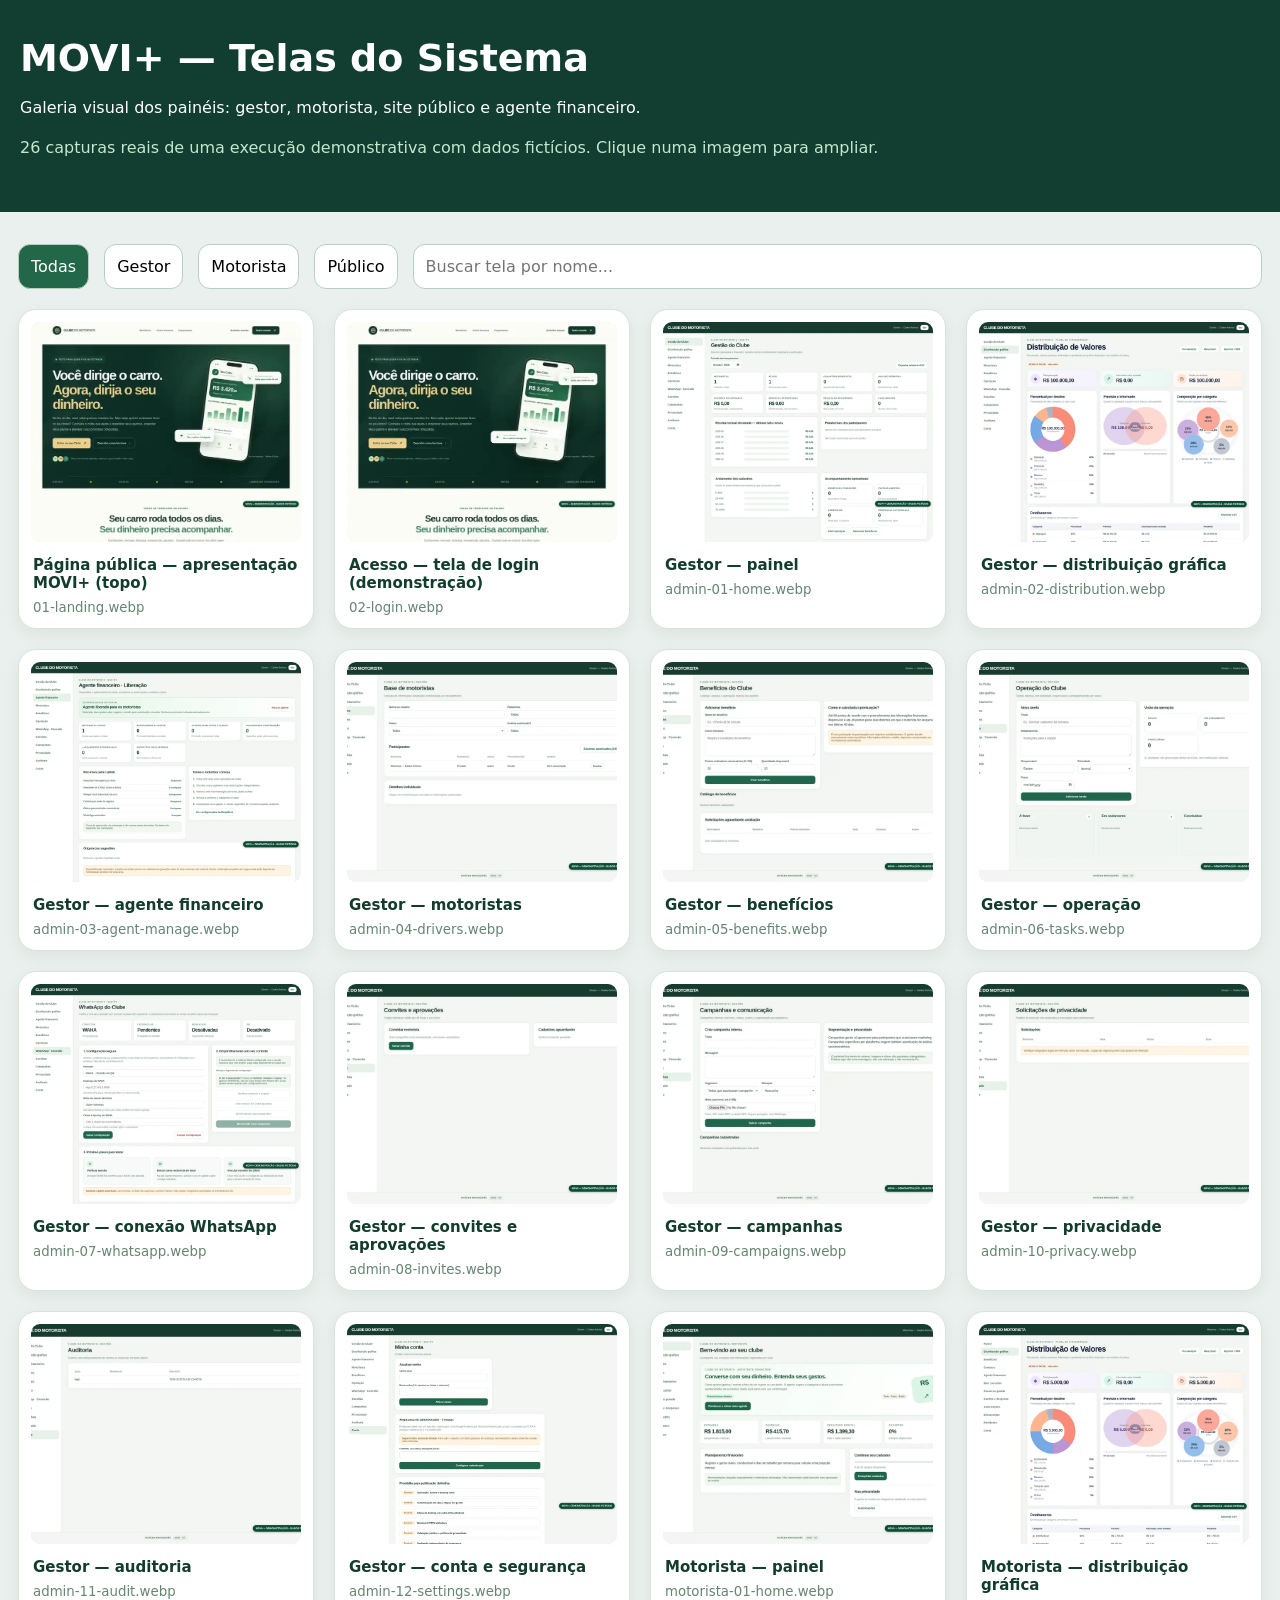
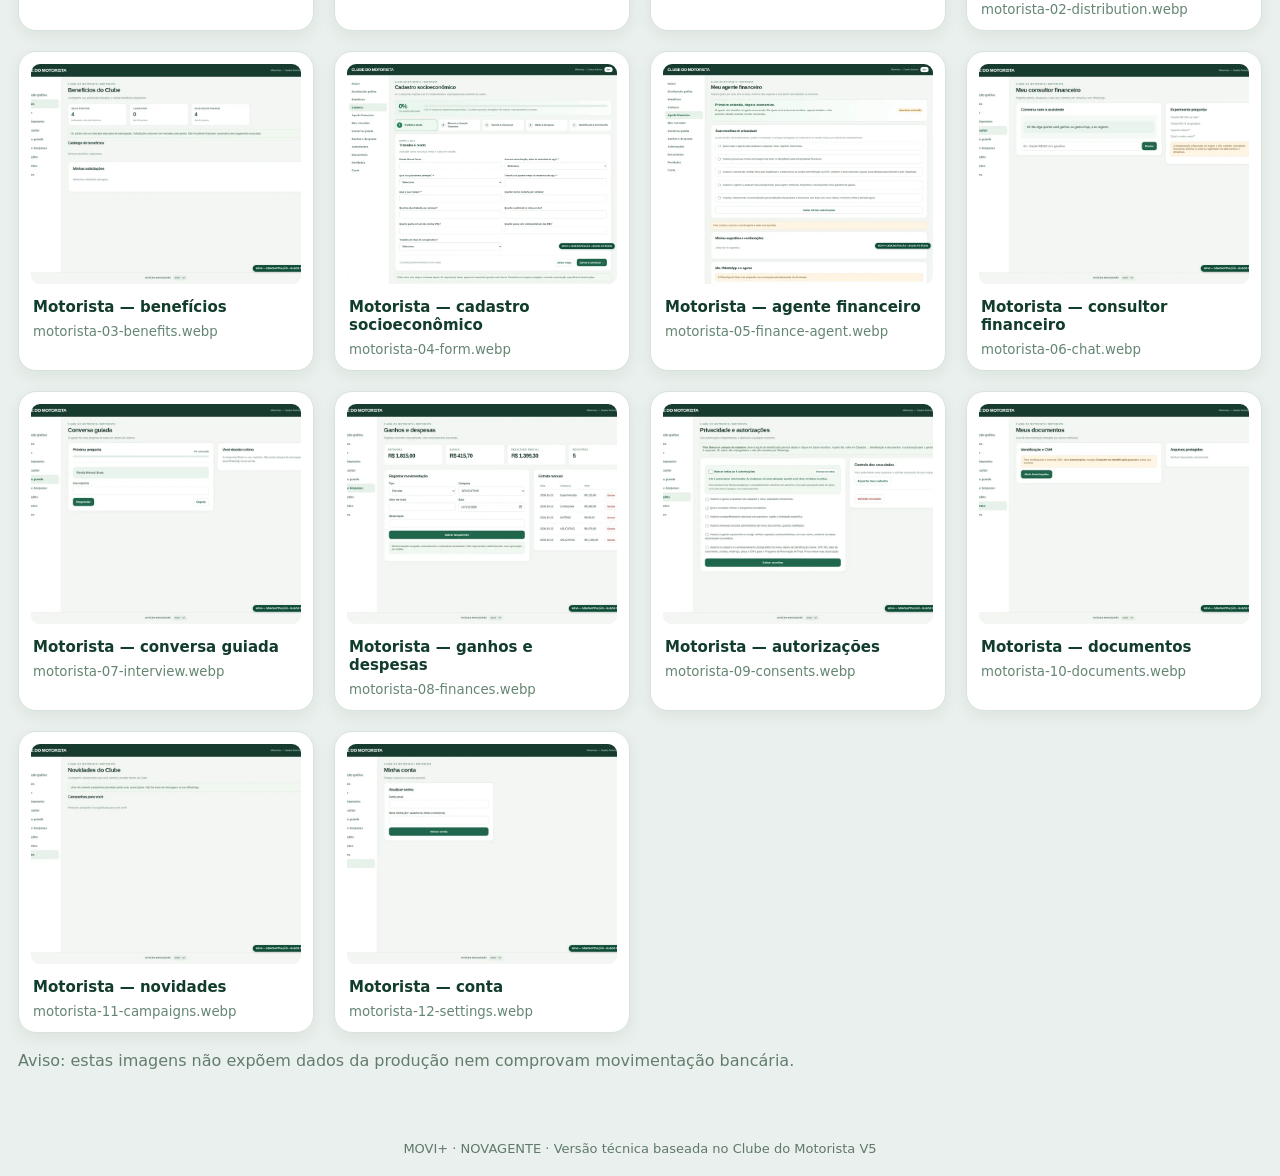
<file: docs/prints/GALERIA.html>
<!doctype html><html lang="pt-BR"><head><meta charset="utf-8"><meta name="viewport" content="width=device-width,initial-scale=1"><title>MOVI+ | Galeria de Interfaces</title>
<style>*{box-sizing:border-box}body{margin:0;background:#eaf0ed;color:#123c2b;font-family:Inter,system-ui,Arial}header{background:#113e30;color:#fff;padding:36px max(20px,calc((100vw - 1320px)/2))}h1{font-size:38px;margin:0 0 10px}p{line-height:1.5}.wrap{max-width:1320px;margin:auto;padding:32px 18px}.top{display:flex;gap:15px;align-items:center;flex-wrap:wrap;margin-bottom:20px}button,input{border:1px solid #b8cec1;border-radius:12px;padding:12px;font:inherit}button{background:white;cursor:pointer}button.active{background:#226747;color:white}input{flex:1;min-width:200px}.grid{display:grid;grid-template-columns:repeat(auto-fill,minmax(285px,1fr));gap:20px}.shot{display:block;background:white;padding:12px;border:1px solid #d7e3db;border-radius:18px;text-decoration:none;color:inherit;box-shadow:0 5px 16px #173d2710}.shot img{width:100%;height:220px;object-fit:cover;object-position:top;border-radius:9px;background:#eef3ef}.shot b{display:block;margin:10px 2px 5px;font-size:15px}.shot small{color:#658673;margin:0 2px}.muted{color:#627d6d}footer{padding:20px;font-size:13px;text-align:center;color:#60786b}</style></head><body><header><h1>MOVI+ — Telas do Sistema</h1><p>Galeria visual dos painéis: gestor, motorista, site público e agente financeiro.</p><p style="color:#c6e7ce">26 capturas reais de uma execução demonstrativa com dados fictícios. Clique numa imagem para ampliar.</p></header>
<main class="wrap"><div class="top"><button class="active" data-filter="todos">Todas</button><button data-filter="admin">Gestor</button><button data-filter="motorista">Motorista</button><button data-filter="outros">Público</button><input id="search" placeholder="Buscar tela por nome..."></div><div class="grid" id="grid"><a class="shot" href="01-landing.webp" target="_blank"><img loading="lazy" src="01-landing.webp" alt="Página pública — apresentação MOVI+ (topo)"><b>Página pública — apresentação MOVI+ (topo)</b><small>01-landing.webp</small></a><a class="shot" href="02-login.webp" target="_blank"><img loading="lazy" src="02-login.webp" alt="Acesso — tela de login (demonstração)"><b>Acesso — tela de login (demonstração)</b><small>02-login.webp</small></a><a class="shot" href="admin-01-home.webp" target="_blank"><img loading="lazy" src="admin-01-home.webp" alt="Gestor — painel"><b>Gestor — painel</b><small>admin-01-home.webp</small></a><a class="shot" href="admin-02-distribution.webp" target="_blank"><img loading="lazy" src="admin-02-distribution.webp" alt="Gestor — distribuição gráfica"><b>Gestor — distribuição gráfica</b><small>admin-02-distribution.webp</small></a><a class="shot" href="admin-03-agent-manage.webp" target="_blank"><img loading="lazy" src="admin-03-agent-manage.webp" alt="Gestor — agente financeiro"><b>Gestor — agente financeiro</b><small>admin-03-agent-manage.webp</small></a><a class="shot" href="admin-04-drivers.webp" target="_blank"><img loading="lazy" src="admin-04-drivers.webp" alt="Gestor — motoristas"><b>Gestor — motoristas</b><small>admin-04-drivers.webp</small></a><a class="shot" href="admin-05-benefits.webp" target="_blank"><img loading="lazy" src="admin-05-benefits.webp" alt="Gestor — benefícios"><b>Gestor — benefícios</b><small>admin-05-benefits.webp</small></a><a class="shot" href="admin-06-tasks.webp" target="_blank"><img loading="lazy" src="admin-06-tasks.webp" alt="Gestor — operação"><b>Gestor — operação</b><small>admin-06-tasks.webp</small></a><a class="shot" href="admin-07-whatsapp.webp" target="_blank"><img loading="lazy" src="admin-07-whatsapp.webp" alt="Gestor — conexão WhatsApp"><b>Gestor — conexão WhatsApp</b><small>admin-07-whatsapp.webp</small></a><a class="shot" href="admin-08-invites.webp" target="_blank"><img loading="lazy" src="admin-08-invites.webp" alt="Gestor — convites e aprovações"><b>Gestor — convites e aprovações</b><small>admin-08-invites.webp</small></a><a class="shot" href="admin-09-campaigns.webp" target="_blank"><img loading="lazy" src="admin-09-campaigns.webp" alt="Gestor — campanhas"><b>Gestor — campanhas</b><small>admin-09-campaigns.webp</small></a><a class="shot" href="admin-10-privacy.webp" target="_blank"><img loading="lazy" src="admin-10-privacy.webp" alt="Gestor — privacidade"><b>Gestor — privacidade</b><small>admin-10-privacy.webp</small></a><a class="shot" href="admin-11-audit.webp" target="_blank"><img loading="lazy" src="admin-11-audit.webp" alt="Gestor — auditoria"><b>Gestor — auditoria</b><small>admin-11-audit.webp</small></a><a class="shot" href="admin-12-settings.webp" target="_blank"><img loading="lazy" src="admin-12-settings.webp" alt="Gestor — conta e segurança"><b>Gestor — conta e segurança</b><small>admin-12-settings.webp</small></a><a class="shot" href="motorista-01-home.webp" target="_blank"><img loading="lazy" src="motorista-01-home.webp" alt="Motorista — painel"><b>Motorista — painel</b><small>motorista-01-home.webp</small></a><a class="shot" href="motorista-02-distribution.webp" target="_blank"><img loading="lazy" src="motorista-02-distribution.webp" alt="Motorista — distribuição gráfica"><b>Motorista — distribuição gráfica</b><small>motorista-02-distribution.webp</small></a><a class="shot" href="motorista-03-benefits.webp" target="_blank"><img loading="lazy" src="motorista-03-benefits.webp" alt="Motorista — benefícios"><b>Motorista — benefícios</b><small>motorista-03-benefits.webp</small></a><a class="shot" href="motorista-04-form.webp" target="_blank"><img loading="lazy" src="motorista-04-form.webp" alt="Motorista — cadastro socioeconômico"><b>Motorista — cadastro socioeconômico</b><small>motorista-04-form.webp</small></a><a class="shot" href="motorista-05-finance-agent.webp" target="_blank"><img loading="lazy" src="motorista-05-finance-agent.webp" alt="Motorista — agente financeiro"><b>Motorista — agente financeiro</b><small>motorista-05-finance-agent.webp</small></a><a class="shot" href="motorista-06-chat.webp" target="_blank"><img loading="lazy" src="motorista-06-chat.webp" alt="Motorista — consultor financeiro"><b>Motorista — consultor financeiro</b><small>motorista-06-chat.webp</small></a><a class="shot" href="motorista-07-interview.webp" target="_blank"><img loading="lazy" src="motorista-07-interview.webp" alt="Motorista — conversa guiada"><b>Motorista — conversa guiada</b><small>motorista-07-interview.webp</small></a><a class="shot" href="motorista-08-finances.webp" target="_blank"><img loading="lazy" src="motorista-08-finances.webp" alt="Motorista — ganhos e despesas"><b>Motorista — ganhos e despesas</b><small>motorista-08-finances.webp</small></a><a class="shot" href="motorista-09-consents.webp" target="_blank"><img loading="lazy" src="motorista-09-consents.webp" alt="Motorista — autorizações"><b>Motorista — autorizações</b><small>motorista-09-consents.webp</small></a><a class="shot" href="motorista-10-documents.webp" target="_blank"><img loading="lazy" src="motorista-10-documents.webp" alt="Motorista — documentos"><b>Motorista — documentos</b><small>motorista-10-documents.webp</small></a><a class="shot" href="motorista-11-campaigns.webp" target="_blank"><img loading="lazy" src="motorista-11-campaigns.webp" alt="Motorista — novidades"><b>Motorista — novidades</b><small>motorista-11-campaigns.webp</small></a><a class="shot" href="motorista-12-settings.webp" target="_blank"><img loading="lazy" src="motorista-12-settings.webp" alt="Motorista — conta"><b>Motorista — conta</b><small>motorista-12-settings.webp</small></a></div><p class="muted">Aviso: estas imagens não expõem dados da produção nem comprovam movimentação bancária.</p></main><footer>MOVI+ · NOVAGENTE · Versão técnica baseada no Clube do Motorista V5</footer><script>
const buttons=[...document.querySelectorAll('[data-filter]')];const cards=[...document.querySelectorAll('.shot')];let current='todos';let q=document.querySelector('#search');
function render(){let n=0;cards.forEach(x=>{let path=x.querySelector('small').textContent;let ok=(current==='todos'||current==='outros'&&!path.startsWith('admin')&&!path.startsWith('motorista')||path.startsWith(current))&&x.innerText.toLowerCase().includes(q.value.toLowerCase());x.hidden=!ok;if(ok)n++});}
buttons.forEach(b=>b.onclick=()=>{buttons.forEach(z=>z.classList.toggle('active',z===b));current=b.dataset.filter;render()});q.oninput=render;
</script></body></html>
</file>
